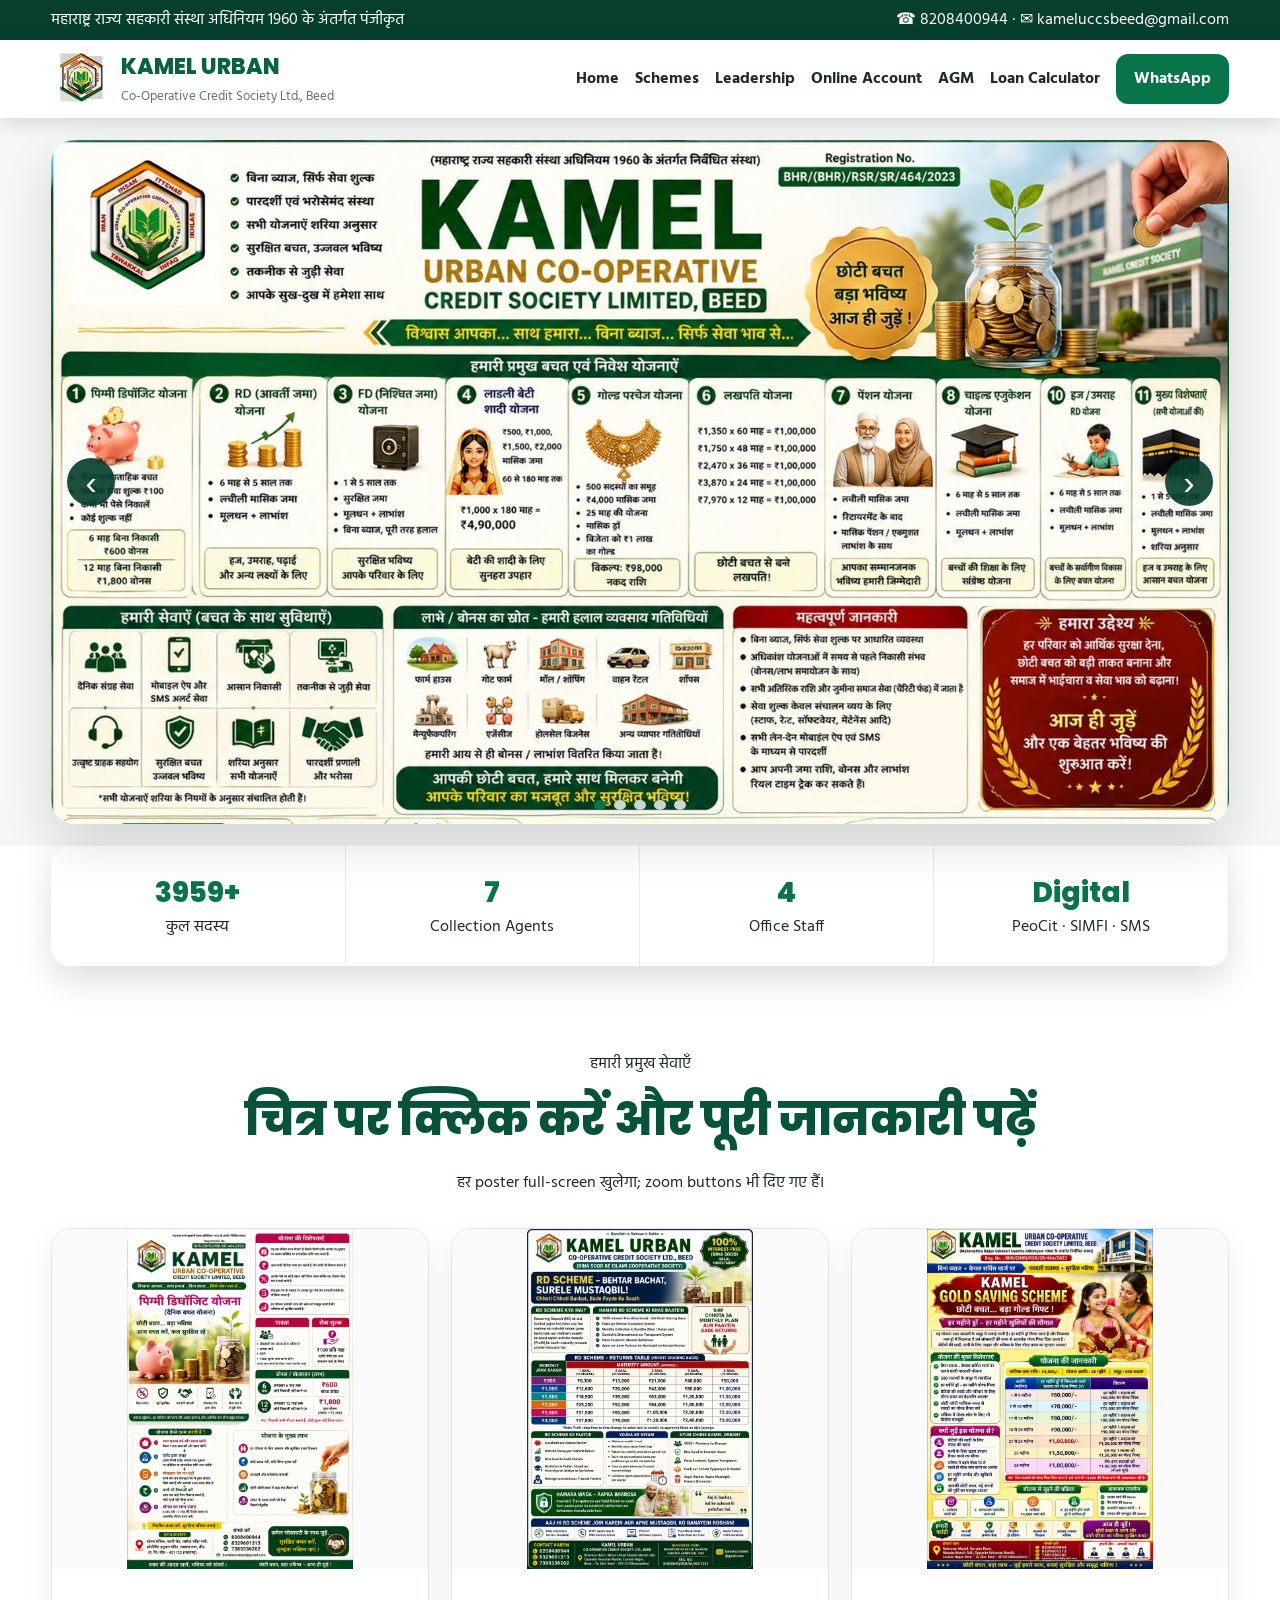
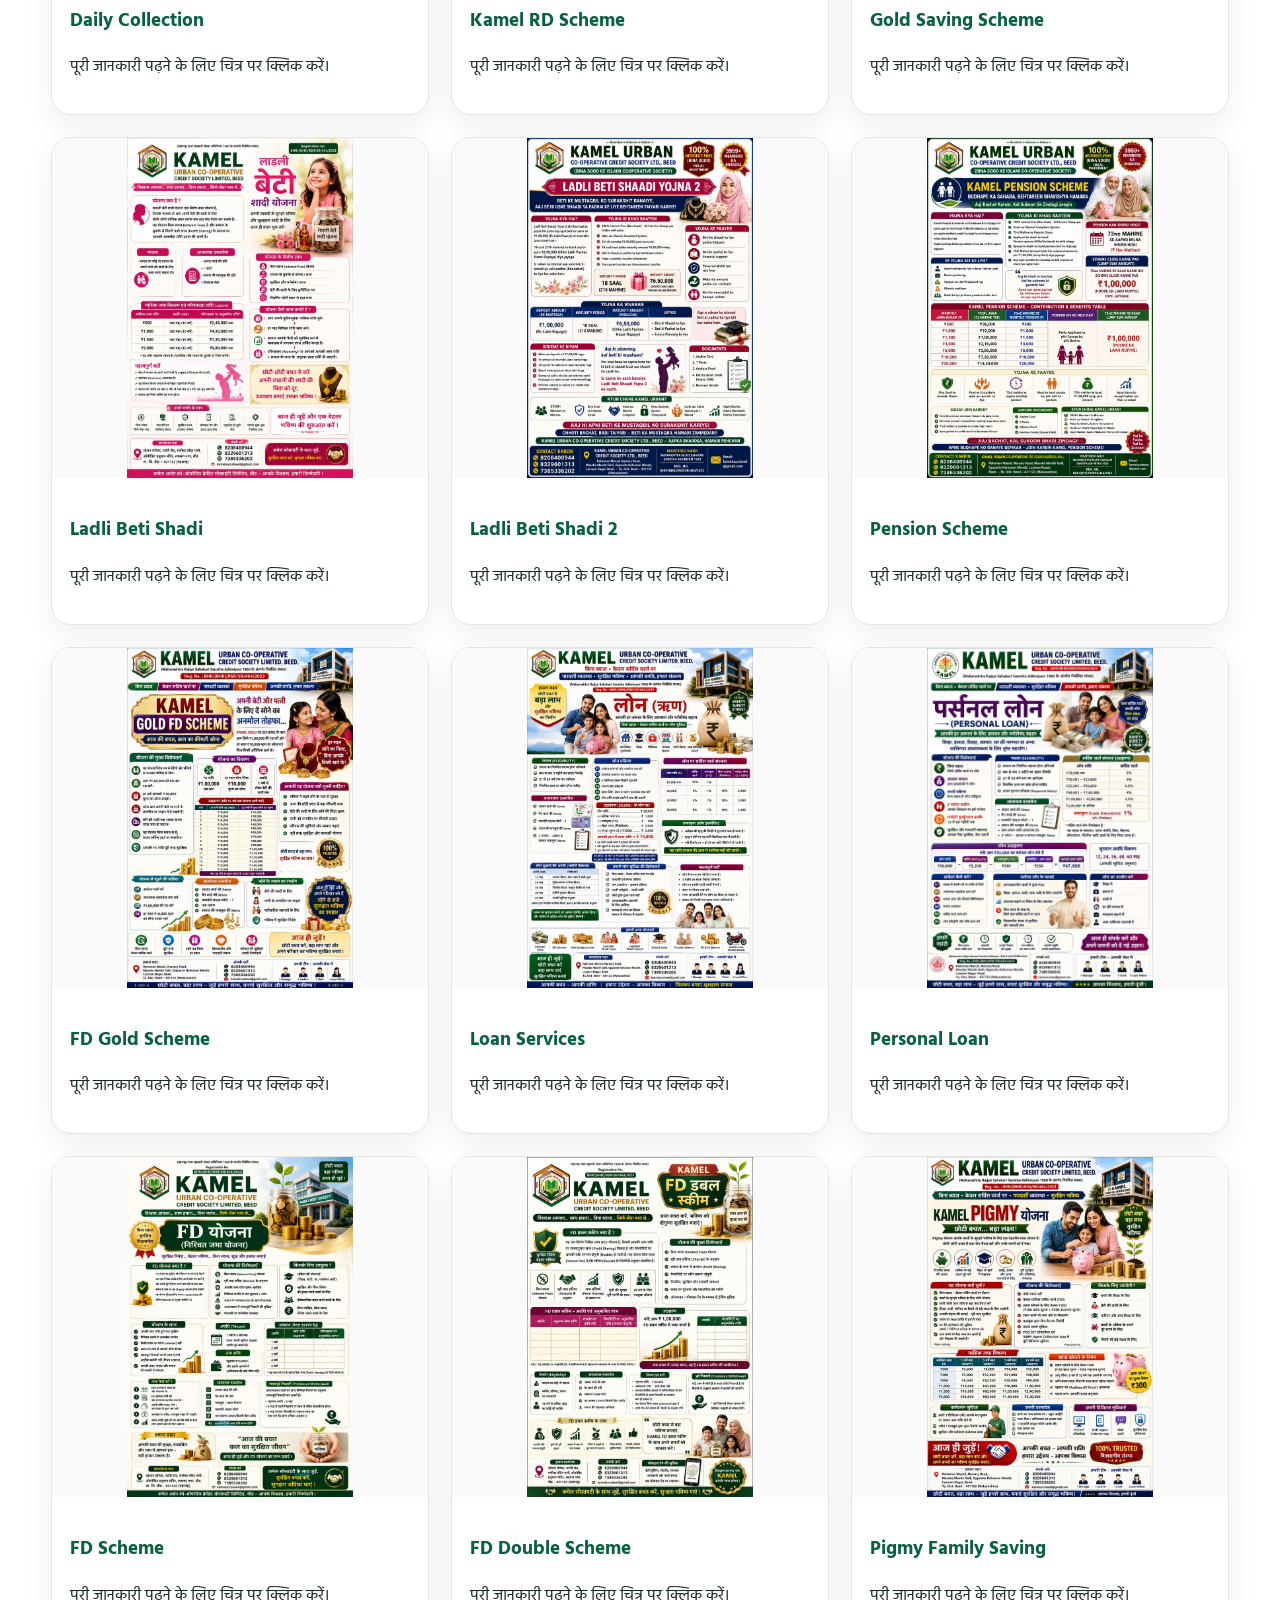
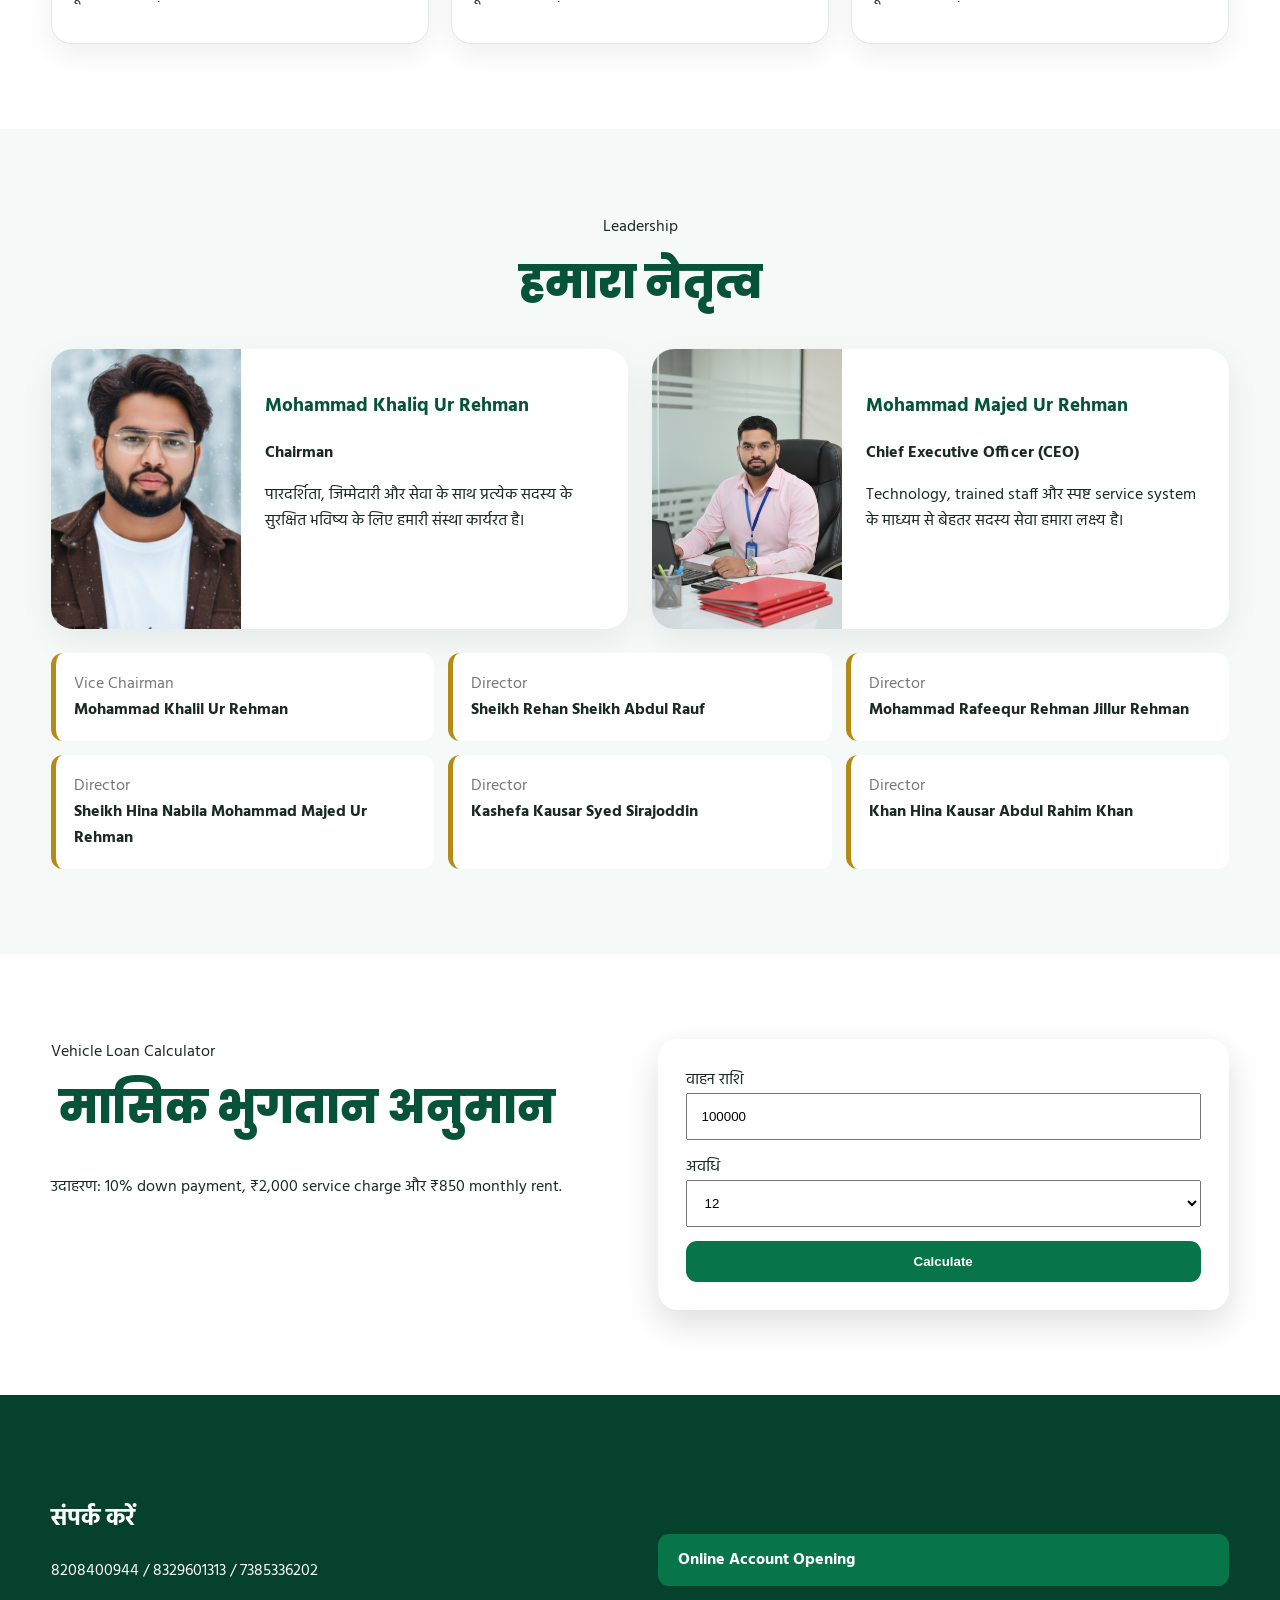
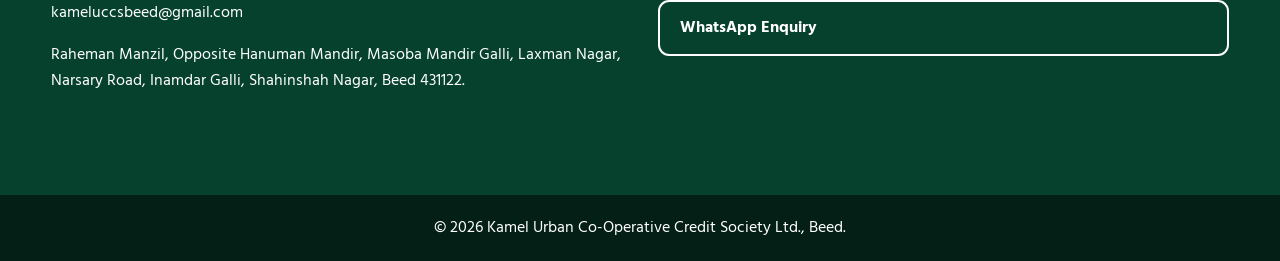
<file: index.html>
<!doctype html><html lang="hi"><head><meta charset="utf-8"><meta name="viewport" content="width=device-width,initial-scale=1"><title>Kamel Urban Co-Operative Credit Society Ltd., Beed</title><link href="https://fonts.googleapis.com/css2?family=Hind:wght@400;500;600;700&family=Poppins:wght@500;600;700;800&display=swap" rel="stylesheet"><link rel="stylesheet" href="styles.css"></head><body>
<div class="top"><div class="container"><span>महाराष्ट्र राज्य सहकारी संस्था अधिनियम 1960 के अंतर्गत पंजीकृत</span><span>☎ 8208400944 · ✉ kameluccsbeed@gmail.com</span></div></div>
<header class="head"><div class="container nav"><a class="brand" href="index.html"><img src="assets/images/logo.png"><div><b>KAMEL URBAN</b><small>Co-Operative Credit Society Ltd., Beed</small></div></a><button class="menu">☰</button><nav class="links"><a href="#home">Home</a><a href="#schemes">Schemes</a><a href="#leadership">Leadership</a><a href="account-opening.html">Online Account</a><a href="agm.html">AGM</a><a href="#calculator">Loan Calculator</a><a class="cta" href="https://wa.me/918208400944">WhatsApp</a></nav></div></header>
<section id="home" class="hero"><div class="hero-slider"><div class="slide active"><img src="assets/images/overview.jpg"></div><div class="slide"><img src="assets/images/society.jpg"></div><div class="slide"><img src="assets/images/gold.jpg"></div><div class="slide"><img src="assets/images/rd(1).jpg"></div><div class="slide"><img src="assets/images/pension2.jpg"></div><button class="slide-btn prev">‹</button><button class="slide-btn next">›</button><div class="dots"></div></div></section>
<section class="stats"><div class="container statsgrid"><div><b>3959+</b><span>कुल सदस्य</span></div><div><b>7</b><span>Collection Agents</span></div><div><b>4</b><span>Office Staff</span></div><div><b>Digital</b><span>PeoCit · SIMFI · SMS</span></div></div></section>
<section id="schemes" class="section"><div class="container"><div class="title"><span>हमारी प्रमुख सेवाएँ</span><h2>चित्र पर क्लिक करें और पूरी जानकारी पढ़ें</h2><p>हर poster full-screen खुलेगा; zoom buttons भी दिए गए हैं।</p></div><div class="cards"><article class="card"><button class="image-open" data-full="assets/images/pigmy(1).jpg"><img src="assets/images/pigmy(1).jpg" alt="Daily Collection"></button><div class="pad"><h3>Daily Collection</h3><p>पूरी जानकारी पढ़ने के लिए चित्र पर क्लिक करें।</p></div></article><article class="card"><button class="image-open" data-full="assets/images/rd(1).jpg"><img src="assets/images/rd(1).jpg" alt="Kamel RD Scheme"></button><div class="pad"><h3>Kamel RD Scheme</h3><p>पूरी जानकारी पढ़ने के लिए चित्र पर क्लिक करें।</p></div></article><article class="card"><button class="image-open" data-full="assets/images/gold.jpg"><img src="assets/images/gold.jpg" alt="Gold Saving Scheme"></button><div class="pad"><h3>Gold Saving Scheme</h3><p>पूरी जानकारी पढ़ने के लिए चित्र पर क्लिक करें।</p></div></article><article class="card"><button class="image-open" data-full="assets/images/ladli.jpg"><img src="assets/images/ladli.jpg" alt="Ladli Beti Shadi"></button><div class="pad"><h3>Ladli Beti Shadi</h3><p>पूरी जानकारी पढ़ने के लिए चित्र पर क्लिक करें।</p></div></article><article class="card"><button class="image-open" data-full="assets/images/ladli2.jpg"><img src="assets/images/ladli2.jpg" alt="Ladli Beti Shadi 2"></button><div class="pad"><h3>Ladli Beti Shadi 2</h3><p>पूरी जानकारी पढ़ने के लिए चित्र पर क्लिक करें।</p></div></article><article class="card"><button class="image-open" data-full="assets/images/pension1.jpg"><img src="assets/images/pension1.jpg" alt="Pension Scheme"></button><div class="pad"><h3>Pension Scheme</h3><p>पूरी जानकारी पढ़ने के लिए चित्र पर क्लिक करें।</p></div></article><article class="card"><button class="image-open" data-full="assets/images/goldfd.jpg"><img src="assets/images/goldfd.jpg" alt="FD Gold Scheme"></button><div class="pad"><h3>FD Gold Scheme</h3><p>पूरी जानकारी पढ़ने के लिए चित्र पर क्लिक करें।</p></div></article><article class="card"><button class="image-open" data-full="assets/images/loan.jpg"><img src="assets/images/loan.jpg" alt="Loan Services"></button><div class="pad"><h3>Loan Services</h3><p>पूरी जानकारी पढ़ने के लिए चित्र पर क्लिक करें।</p></div></article><article class="card"><button class="image-open" data-full="assets/images/personal.jpg"><img src="assets/images/personal.jpg" alt="Personal Loan"></button><div class="pad"><h3>Personal Loan</h3><p>पूरी जानकारी पढ़ने के लिए चित्र पर क्लिक करें।</p></div></article><article class="card"><button class="image-open" data-full="assets/images/fd.jpg"><img src="assets/images/fd.jpg" alt="FD Scheme"></button><div class="pad"><h3>FD Scheme</h3><p>पूरी जानकारी पढ़ने के लिए चित्र पर क्लिक करें।</p></div></article><article class="card"><button class="image-open" data-full="assets/images/fd-double.jpg"><img src="assets/images/fd-double.jpg" alt="FD Double Scheme"></button><div class="pad"><h3>FD Double Scheme</h3><p>पूरी जानकारी पढ़ने के लिए चित्र पर क्लिक करें।</p></div></article><article class="card"><button class="image-open" data-full="assets/images/pigmy-family.jpg"><img src="assets/images/pigmy-family.jpg" alt="Pigmy Family Saving"></button><div class="pad"><h3>Pigmy Family Saving</h3><p>पूरी जानकारी पढ़ने के लिए चित्र पर क्लिक करें।</p></div></article></div></div></section>
<section id="leadership" class="section soft"><div class="container"><div class="title"><span>Leadership</span><h2>हमारा नेतृत्व</h2></div><div class="leaders"><article class="leader"><img src="assets/images/chairman.jpg"><div><h3>Mohammad Khaliq Ur Rehman</h3><b>Chairman</b><p>पारदर्शिता, जिम्मेदारी और सेवा के साथ प्रत्येक सदस्य के सुरक्षित भविष्य के लिए हमारी संस्था कार्यरत है।</p></div></article><article class="leader"><img src="assets/images/ceo.png"><div><h3>Mohammad Majed Ur Rehman</h3><b>Chief Executive Officer (CEO)</b><p>Technology, trained staff और स्पष्ट service system के माध्यम से बेहतर सदस्य सेवा हमारा लक्ष्य है।</p></div></article></div><div class="board"><div><span>Vice Chairman</span><b>Mohammad Khalil Ur Rehman</b></div><div><span>Director</span><b>Sheikh Rehan Sheikh Abdul Rauf</b></div><div><span>Director</span><b>Mohammad Rafeequr Rehman Jillur Rehman</b></div><div><span>Director</span><b>Sheikh Hina Nabila Mohammad Majed Ur Rehman</b></div><div><span>Director</span><b>Kashefa Kausar Syed Sirajoddin</b></div><div><span>Director</span><b>Khan Hina Kausar Abdul Rahim Khan</b></div></div></div></section>
<section id="calculator" class="section"><div class="container calcgrid"><div><div class="title left"><span>Vehicle Loan Calculator</span><h2>मासिक भुगतान अनुमान</h2></div><p>उदाहरण: 10% down payment, ₹2,000 service charge और ₹850 monthly rent.</p></div><form class="calcbox" onsubmit="return false"><label>वाहन राशि<input id="vehicleAmount" type="number" value="100000"></label><label>अवधि<select id="vehicleMonths"><option>12</option><option>18</option><option>24</option><option>30</option><option>36</option><option>42</option></select></label><button id="vehicleCalc" class="btn primary">Calculate</button><div id="vehicleResult" class="result"></div></form></div></section>
<section class="section contact"><div class="container contactgrid"><div><h2>संपर्क करें</h2><p>8208400944 / 8329601313 / 7385336202</p><p>kameluccsbeed@gmail.com</p><p>Raheman Manzil, Opposite Hanuman Mandir, Masoba Mandir Galli, Laxman Nagar, Narsary Road, Inamdar Galli, Shahinshah Nagar, Beed 431122.</p></div><div class="contactbuttons"><a class="btn primary" href="account-opening.html">Online Account Opening</a><a class="btn outline" href="https://wa.me/918208400944">WhatsApp Enquiry</a></div></div></section>
<footer class="footer"><div class="copy">© 2026 Kamel Urban Co-Operative Credit Society Ltd., Beed.</div></footer>
<div class="lightbox" id="lightbox"><button class="lb-close">×</button><button class="lb-zoom-out">−</button><button class="lb-zoom-in">+</button><div class="lb-stage"><img id="lightboxImg"></div></div><script src="script.js"></script></body></html>
</file>
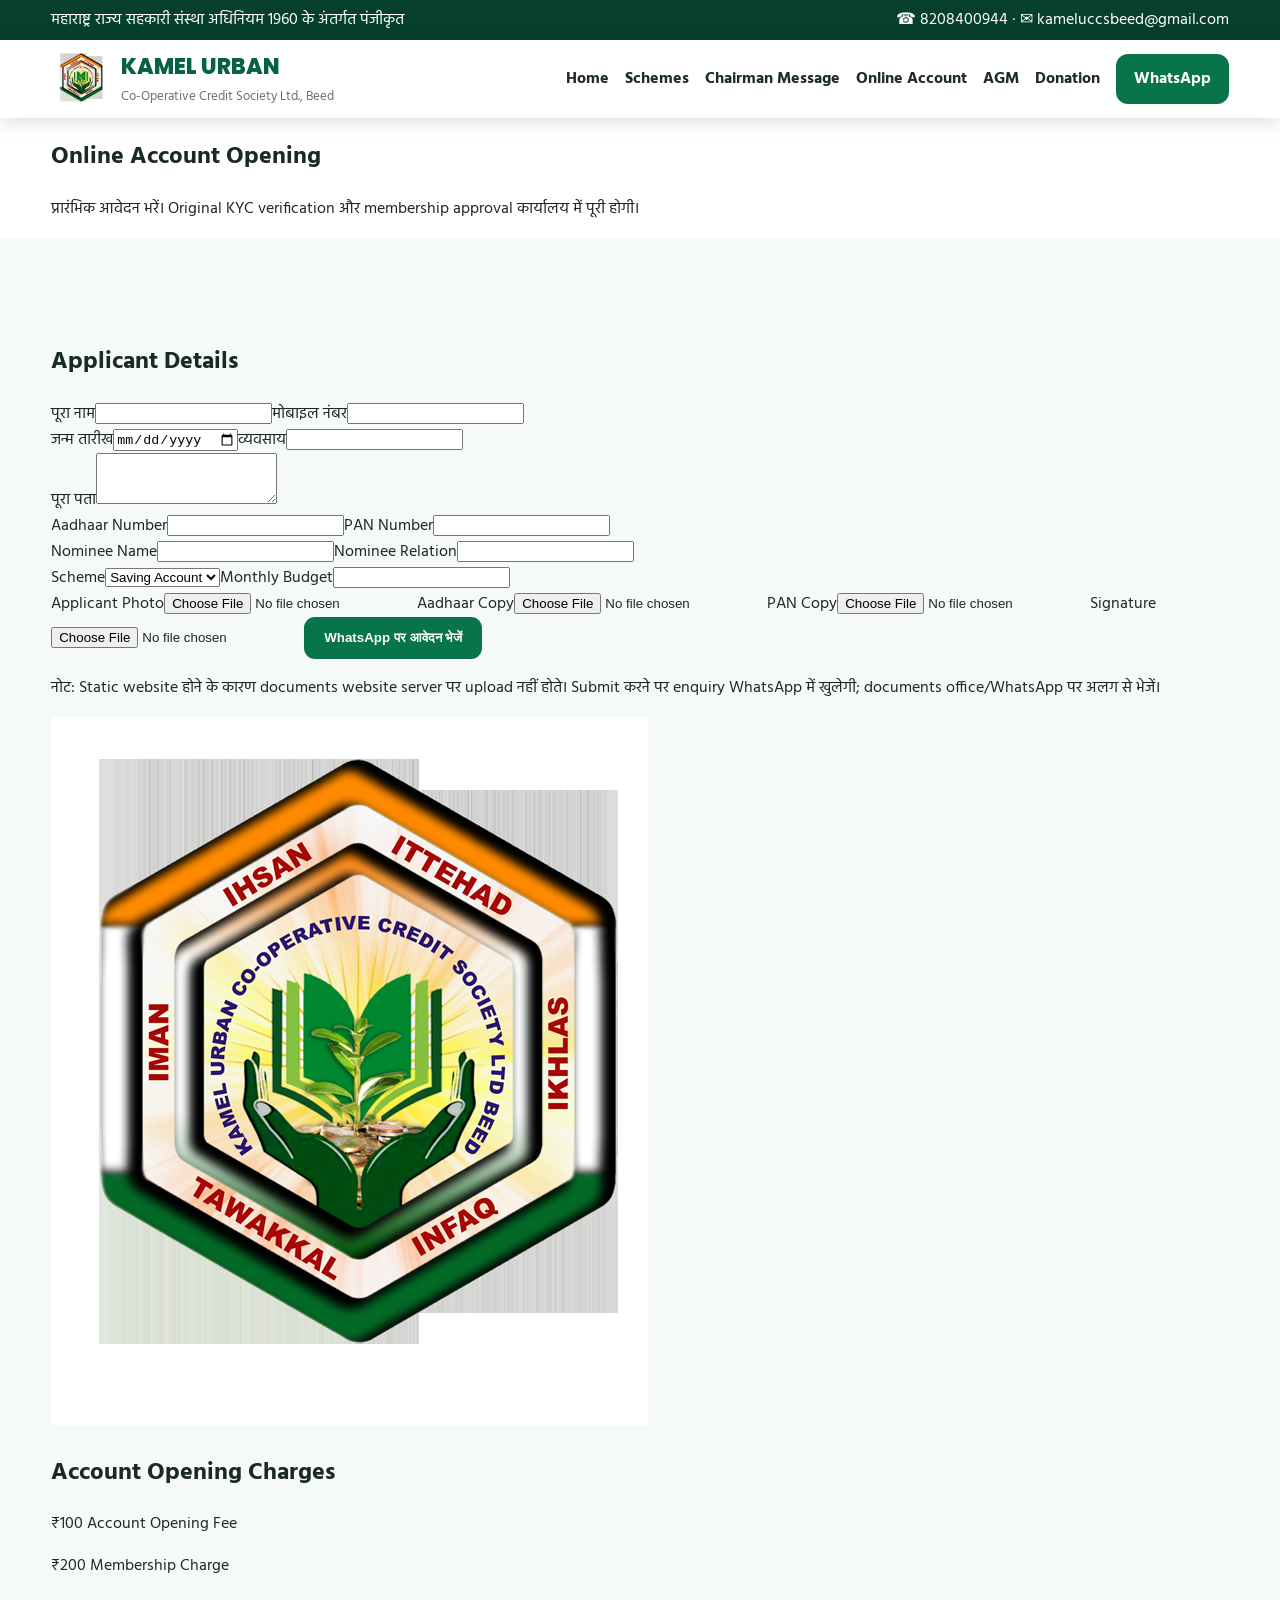
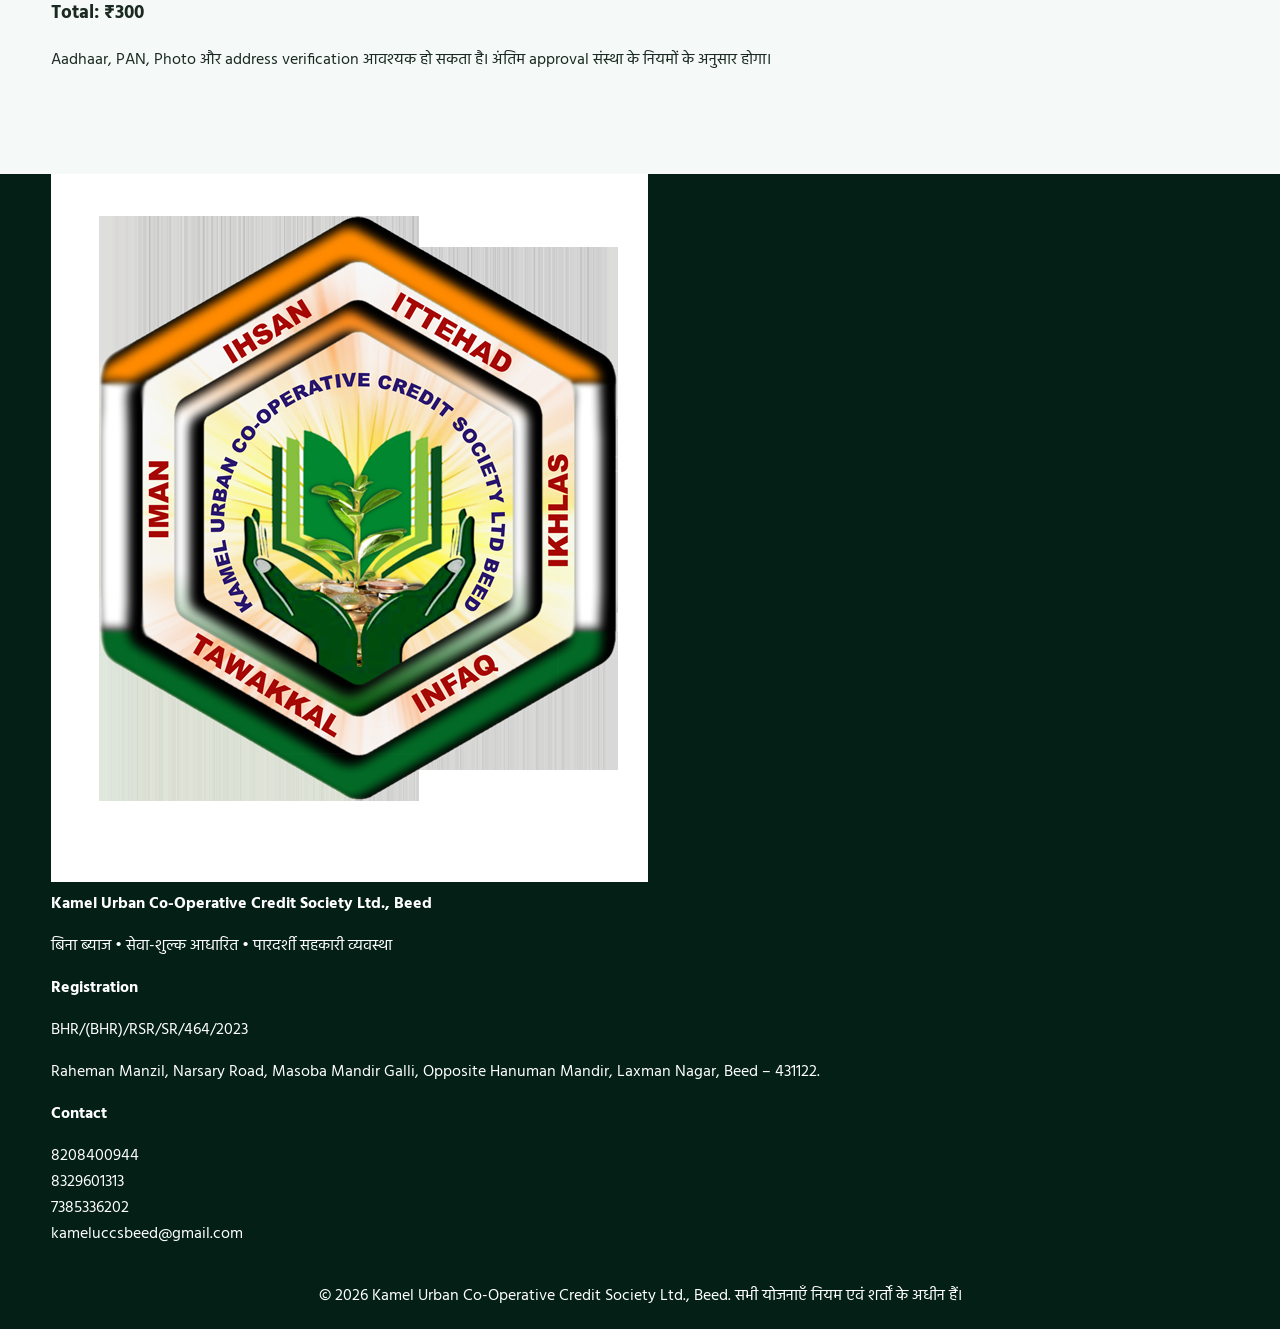
<file: account-opening.html>
<!doctype html><html lang="hi"><head><meta charset="utf-8"><meta name="viewport" content="width=device-width,initial-scale=1"><title>Online Account Opening</title><link href="https://fonts.googleapis.com/css2?family=Hind:wght@400;500;600;700&family=Poppins:wght@500;600;700;800&display=swap" rel="stylesheet"><link rel="stylesheet" href="styles.css"></head><body>
<div class="top"><div class="container"><span>महाराष्ट्र राज्य सहकारी संस्था अधिनियम 1960 के अंतर्गत पंजीकृत</span><span>☎ 8208400944 · ✉ kameluccsbeed@gmail.com</span></div></div>
<header class="head"><div class="container nav"><a class="brand" href="index.html"><img src="assets/images/logo.png"><div><b>KAMEL URBAN</b><small>Co-Operative Credit Society Ltd., Beed</small></div></a><button class="menu">☰</button><nav class="links"><a href="index.html">Home</a><a href="index.html#schemes">Schemes</a><a href="index.html#chairman">Chairman Message</a><a href="account-opening.html">Online Account</a><a href="agm.html">AGM</a><a href="donation.html">Donation</a><a class="cta" href="https://wa.me/918208400944">WhatsApp</a></nav></div></header>

<section class="pagehero"><div class="container"><h1>Online Account Opening</h1><p>प्रारंभिक आवेदन भरें। Original KYC verification और membership approval कार्यालय में पूरी होगी।</p></div></section>
<section class="section soft"><div class="container formwrap"><form class="form" id="accountForm"><h2>Applicant Details</h2><div class="row"><label>पूरा नाम<input id="n" required></label><label>मोबाइल नंबर<input id="m" required></label></div><div class="row"><label>जन्म तारीख<input type="date"></label><label>व्यवसाय<input></label></div><label>पूरा पता<textarea rows="3"></textarea></label><div class="row"><label>Aadhaar Number<input></label><label>PAN Number<input></label></div><div class="row"><label>Nominee Name<input></label><label>Nominee Relation<input></label></div><div class="row"><label>Scheme<select id="s"><option>Saving Account</option><option>Daily Collection</option><option>RD</option><option>Lakhpati</option><option>Gold Saving</option><option>Ladli Beti</option><option>Pension</option><option>Vehicle Loan</option></select></label><label>Monthly Budget<input id="b"></label></div><label>Applicant Photo<input type="file" accept="image/*"></label><label>Aadhaar Copy<input type="file" accept=".jpg,.jpeg,.png,.pdf"></label><label>PAN Copy<input type="file" accept=".jpg,.jpeg,.png,.pdf"></label><label>Signature<input type="file" accept="image/*"></label><button class="btn primary" type="submit">WhatsApp पर आवेदन भेजें</button><p>नोट: Static website होने के कारण documents website server पर upload नहीं होते। Submit करने पर enquiry WhatsApp में खुलेगी; documents office/WhatsApp पर अलग से भेजें।</p></form><aside class="sidebox"><img src="assets/images/logo.png"><h2>Account Opening Charges</h2><p>₹100 Account Opening Fee</p><p>₹200 Membership Charge</p><h3>Total: ₹300</h3><p>Aadhaar, PAN, Photo और address verification आवश्यक हो सकता है। अंतिम approval संस्था के नियमों के अनुसार होगा।</p></aside></div></section>
<footer class="footer"><div class="container footgrid"><div class="footbrand"><img src="assets/images/logo.png"><div><b>Kamel Urban Co-Operative Credit Society Ltd., Beed</b><p>बिना ब्याज • सेवा-शुल्क आधारित • पारदर्शी सहकारी व्यवस्था</p></div></div><div><b>Registration</b><p>BHR/(BHR)/RSR/SR/464/2023</p><p>Raheman Manzil, Narsary Road, Masoba Mandir Galli, Opposite Hanuman Mandir, Laxman Nagar, Beed – 431122.</p></div><div><b>Contact</b><p>8208400944<br>8329601313<br>7385336202<br>kameluccsbeed@gmail.com</p></div></div><div class="copy">© 2026 Kamel Urban Co-Operative Credit Society Ltd., Beed. सभी योजनाएँ नियम एवं शर्तों के अधीन हैं।</div></footer>
<script src="script.js"></script>
</body></html>
</file>
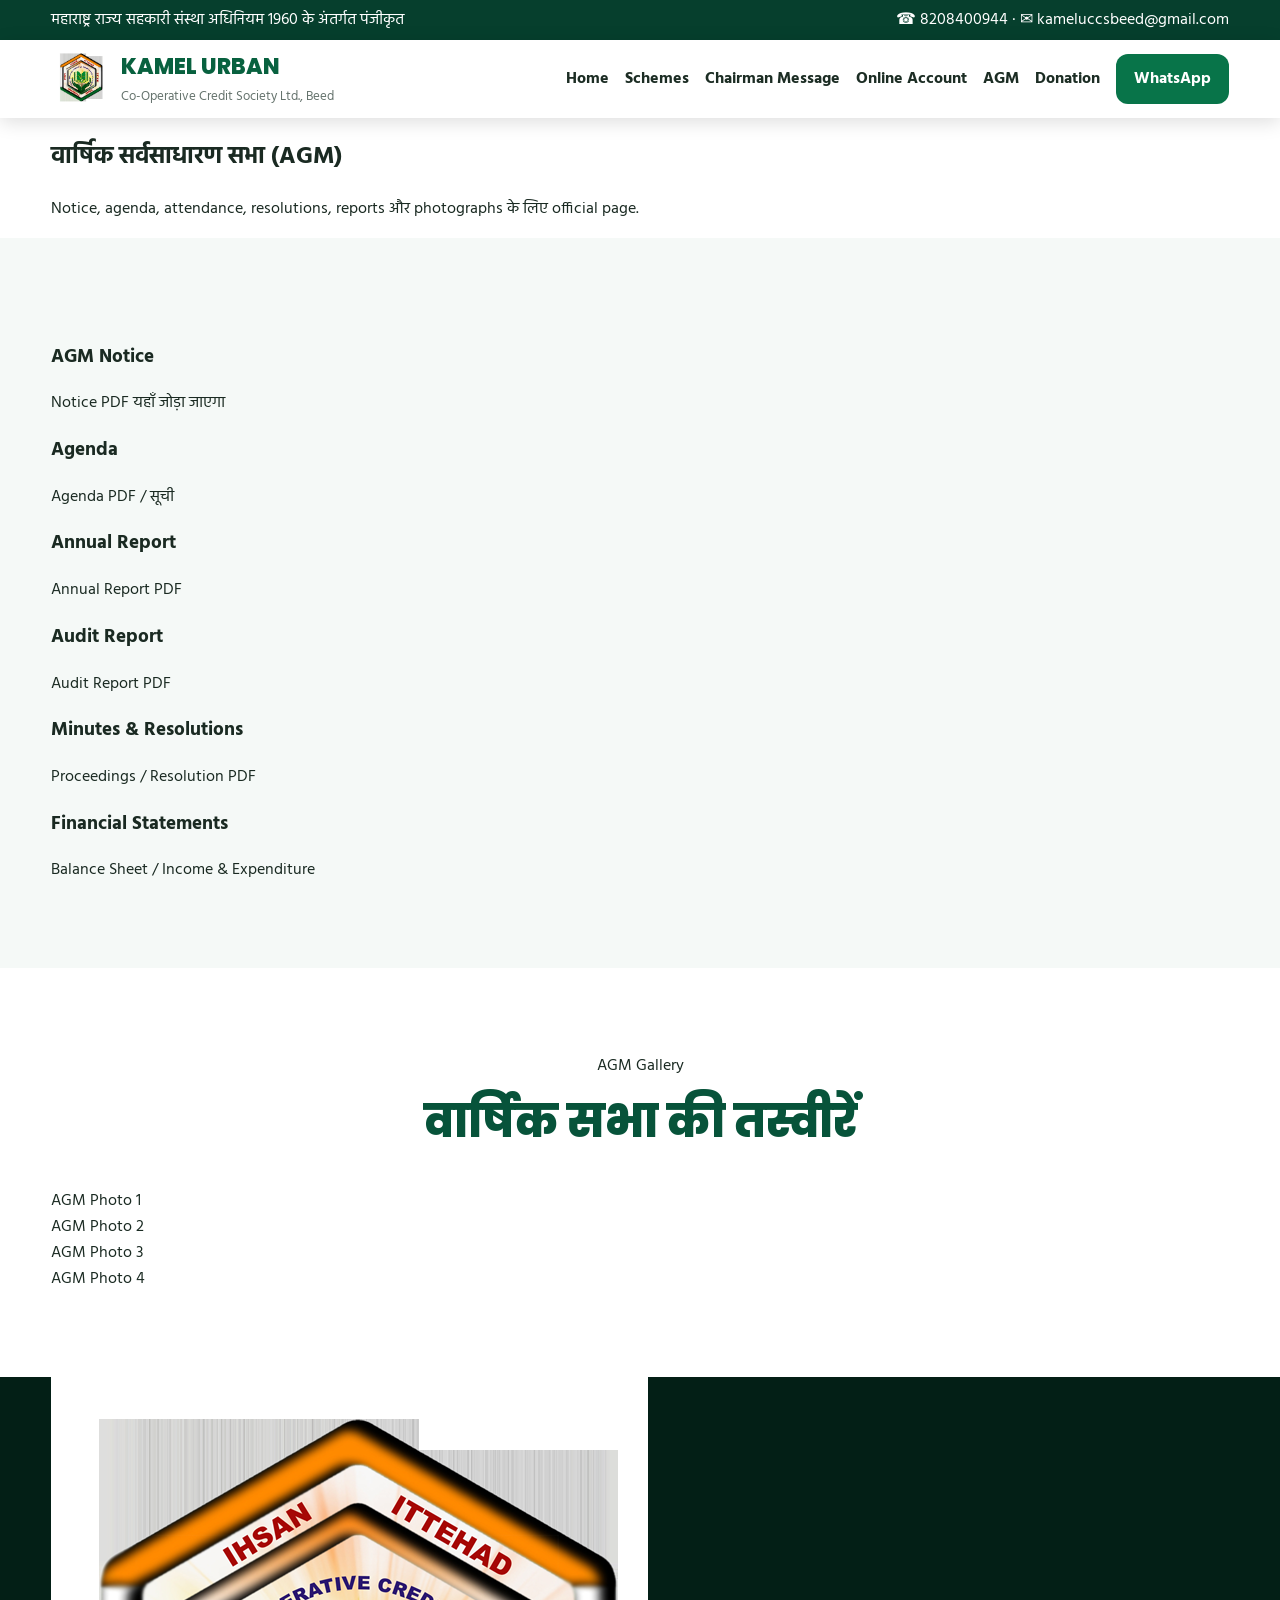
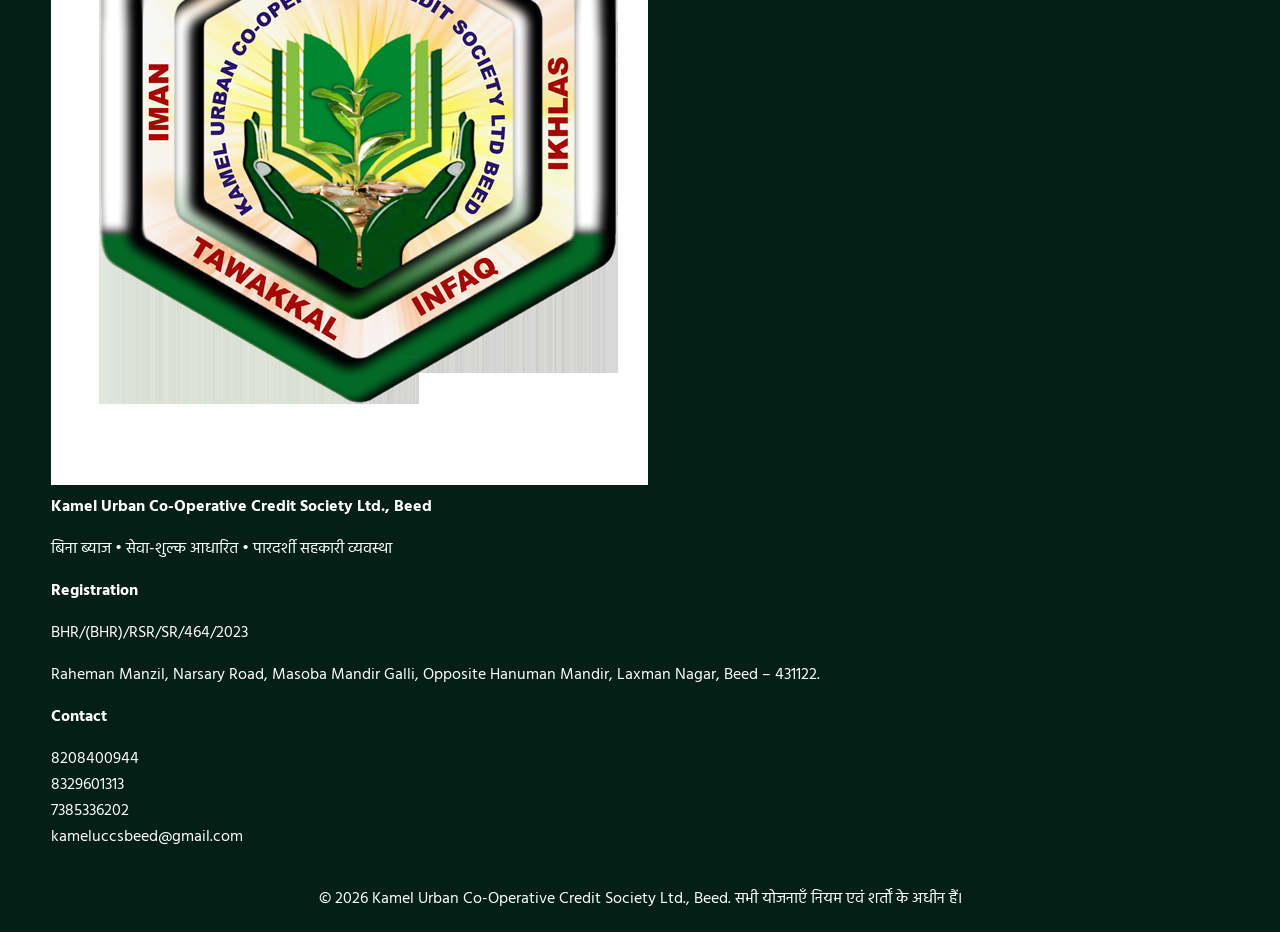
<file: agm.html>
<!doctype html><html lang="hi"><head><meta charset="utf-8"><meta name="viewport" content="width=device-width,initial-scale=1"><title>वार्षिक सर्वसाधारण सभा</title><link href="https://fonts.googleapis.com/css2?family=Hind:wght@400;500;600;700&family=Poppins:wght@500;600;700;800&display=swap" rel="stylesheet"><link rel="stylesheet" href="styles.css"></head><body>
<div class="top"><div class="container"><span>महाराष्ट्र राज्य सहकारी संस्था अधिनियम 1960 के अंतर्गत पंजीकृत</span><span>☎ 8208400944 · ✉ kameluccsbeed@gmail.com</span></div></div>
<header class="head"><div class="container nav"><a class="brand" href="index.html"><img src="assets/images/logo.png"><div><b>KAMEL URBAN</b><small>Co-Operative Credit Society Ltd., Beed</small></div></a><button class="menu">☰</button><nav class="links"><a href="index.html">Home</a><a href="index.html#schemes">Schemes</a><a href="index.html#chairman">Chairman Message</a><a href="account-opening.html">Online Account</a><a href="agm.html">AGM</a><a href="donation.html">Donation</a><a class="cta" href="https://wa.me/918208400944">WhatsApp</a></nav></div></header>

<section class="pagehero"><div class="container"><h1>वार्षिक सर्वसाधारण सभा (AGM)</h1><p>Notice, agenda, attendance, resolutions, reports और photographs के लिए official page.</p></div></section>
<section class="section soft"><div class="container"><div class="agmgrid"><div class="agmbox"><h3>AGM Notice</h3><div class="upload">Notice PDF यहाँ जोड़ा जाएगा</div></div><div class="agmbox"><h3>Agenda</h3><div class="upload">Agenda PDF / सूची</div></div><div class="agmbox"><h3>Annual Report</h3><div class="upload">Annual Report PDF</div></div><div class="agmbox"><h3>Audit Report</h3><div class="upload">Audit Report PDF</div></div><div class="agmbox"><h3>Minutes & Resolutions</h3><div class="upload">Proceedings / Resolution PDF</div></div><div class="agmbox"><h3>Financial Statements</h3><div class="upload">Balance Sheet / Income & Expenditure</div></div></div></div></section>
<section class="section"><div class="container"><div class="title"><span>AGM Gallery</span><h2>वार्षिक सभा की तस्वीरें</h2></div><div class="gallery"><div class="upload">AGM Photo 1</div><div class="upload">AGM Photo 2</div><div class="upload">AGM Photo 3</div><div class="upload">AGM Photo 4</div></div></div></section>
<footer class="footer"><div class="container footgrid"><div class="footbrand"><img src="assets/images/logo.png"><div><b>Kamel Urban Co-Operative Credit Society Ltd., Beed</b><p>बिना ब्याज • सेवा-शुल्क आधारित • पारदर्शी सहकारी व्यवस्था</p></div></div><div><b>Registration</b><p>BHR/(BHR)/RSR/SR/464/2023</p><p>Raheman Manzil, Narsary Road, Masoba Mandir Galli, Opposite Hanuman Mandir, Laxman Nagar, Beed – 431122.</p></div><div><b>Contact</b><p>8208400944<br>8329601313<br>7385336202<br>kameluccsbeed@gmail.com</p></div></div><div class="copy">© 2026 Kamel Urban Co-Operative Credit Society Ltd., Beed. सभी योजनाएँ नियम एवं शर्तों के अधीन हैं।</div></footer>
<script src="script.js"></script>
</body></html>
</file>
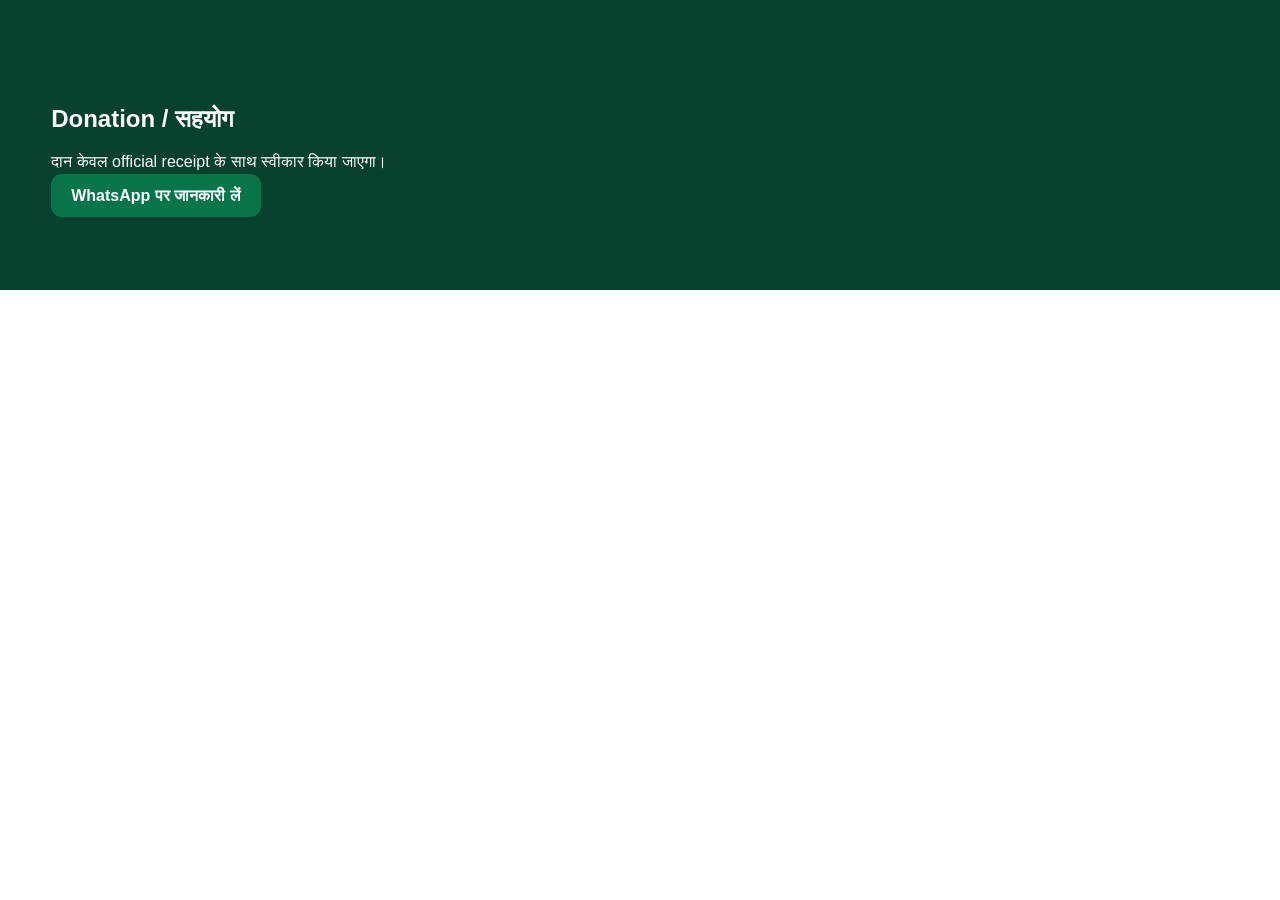
<file: donation.html>
<!doctype html><meta charset="utf-8"><title>Donation</title><link rel="stylesheet" href="styles.css"><section class="section contact"><div class="container"><h1>Donation / सहयोग</h1><p>दान केवल official receipt के साथ स्वीकार किया जाएगा।</p><a class="btn primary" href="https://wa.me/918208400944">WhatsApp पर जानकारी लें</a></div></section>
</file>
<file: styles.css>
*{box-sizing:border-box}html{scroll-behavior:smooth}body{margin:0;font-family:Hind,Arial;color:#1a2a22}.container{width:min(1180px,92%);margin:auto}.top{background:#063f2d;color:#fff}.top .container{display:flex;justify-content:space-between;padding:7px 0}.head{position:sticky;top:0;z-index:1000;background:#fff;box-shadow:0 4px 18px #0002}.nav{min-height:78px;display:flex;align-items:center;justify-content:space-between}.brand{display:flex;align-items:center;gap:12px;text-decoration:none;color:#08613f}.brand img{width:58px;height:58px;object-fit:contain}.brand b{display:block;font:800 22px Poppins}.brand small{color:#65736d}.links{display:flex;align-items:center;gap:16px}.links a{text-decoration:none;color:#1c2d24;font-weight:700}.links .cta{background:#087449;color:#fff;padding:12px 18px;border-radius:12px}.menu{display:none}.hero{background:#f4f7f5;padding:22px 0}.hero-slider{position:relative;width:min(1180px,92%);height:min(76vh,760px);margin:auto;overflow:hidden;border-radius:24px;background:#fff;box-shadow:0 20px 50px #0002}.slide{position:absolute;inset:0;opacity:0;transition:.7s;display:grid;place-items:center;background:#fff}.slide.active{opacity:1;z-index:2}.slide img{width:100%;height:100%;object-fit:contain}.slide-btn{position:absolute;top:50%;transform:translateY(-50%);z-index:5;border:0;width:48px;height:48px;border-radius:50%;font-size:34px;background:#063f2de8;color:#fff}.prev{left:16px}.next{right:16px}.dots{position:absolute;z-index:6;left:50%;bottom:14px;transform:translateX(-50%);display:flex;gap:8px}.dots button{width:10px;height:10px;border:0;border-radius:50%;background:#ccd6d1}.dots button.active{background:#087449}.statsgrid{display:grid;grid-template-columns:repeat(4,1fr);box-shadow:0 14px 34px #0002;border-radius:20px;overflow:hidden}.statsgrid div{text-align:center;padding:26px;background:#fff;border-right:1px solid #e7ece9}.statsgrid b{display:block;color:#087449;font:800 28px Poppins}.section{padding:85px 0}.soft{background:#f5f9f7}.title{text-align:center;margin-bottom:32px}.title h2{font:800 clamp(30px,4vw,46px) Poppins;color:#07533a;margin:8px}.cards{display:grid;grid-template-columns:repeat(3,1fr);gap:22px}.card{background:#fff;border:1px solid #e0e7e3;border-radius:20px;overflow:hidden;box-shadow:0 10px 30px #0001}.image-open{display:block;width:100%;height:340px;padding:0;border:0;background:#fafafa;cursor:zoom-in}.image-open img{width:100%;height:100%;object-fit:contain}.pad{padding:18px}.pad h3{color:#08613f}.leaders{display:grid;grid-template-columns:1fr 1fr;gap:24px}.leader{display:grid;grid-template-columns:190px 1fr;background:#fff;border-radius:22px;overflow:hidden;box-shadow:0 12px 35px #0001}.leader img{width:100%;height:280px;object-fit:cover}.leader div{padding:24px}.leader h3{color:#07533a}.board{display:grid;grid-template-columns:repeat(3,1fr);gap:14px;margin-top:24px}.board div{background:#fff;border-left:5px solid #b68a16;padding:18px;border-radius:12px}.board span{display:block;color:#777}.calcgrid,.contactgrid{display:grid;grid-template-columns:1fr 1fr;gap:35px}.title.left{text-align:left}.calcbox{padding:28px;border-radius:20px;box-shadow:0 14px 35px #0002;display:grid;gap:14px}.calcbox input,.calcbox select{width:100%;padding:14px}.btn{padding:13px 20px;border-radius:11px;text-decoration:none;font-weight:800;border:0}.primary{background:#087449;color:#fff}.outline{border:2px solid #fff;color:#fff}.result{display:none;background:#eff8f3;padding:16px}.contact{background:#06412e;color:#fff}.contactbuttons{display:flex;flex-direction:column;gap:14px;justify-content:center}.footer{background:#031f16;color:#fff}.copy{text-align:center;padding:20px}.lightbox{position:fixed;inset:0;z-index:9999;background:#000f;display:none}.lightbox.open{display:block}.lb-stage{position:absolute;inset:55px 20px 20px;overflow:auto;display:grid;place-items:center}.lb-stage img{max-width:96%;max-height:96%;transition:.2s}.lb-close,.lb-zoom-in,.lb-zoom-out{position:absolute;z-index:3;top:12px;width:42px;height:42px;border:0;border-radius:50%;font-size:28px}.lb-close{right:15px}.lb-zoom-in{right:68px}.lb-zoom-out{right:121px}@media(max-width:900px){.menu{display:block}.links{display:none;position:absolute;top:78px;left:0;right:0;background:#fff;flex-direction:column;padding:20px}.links.open{display:flex}.cards{grid-template-columns:repeat(2,1fr)}.leaders,.calcgrid,.contactgrid{grid-template-columns:1fr}.board{grid-template-columns:repeat(2,1fr)}}@media(max-width:600px){.top .container{flex-direction:column;text-align:center}.hero-slider{height:68vh;width:96%}.statsgrid,.cards,.board{grid-template-columns:1fr}.leader{grid-template-columns:1fr}.leader img{height:360px}.image-open{height:430px}}
</file>
